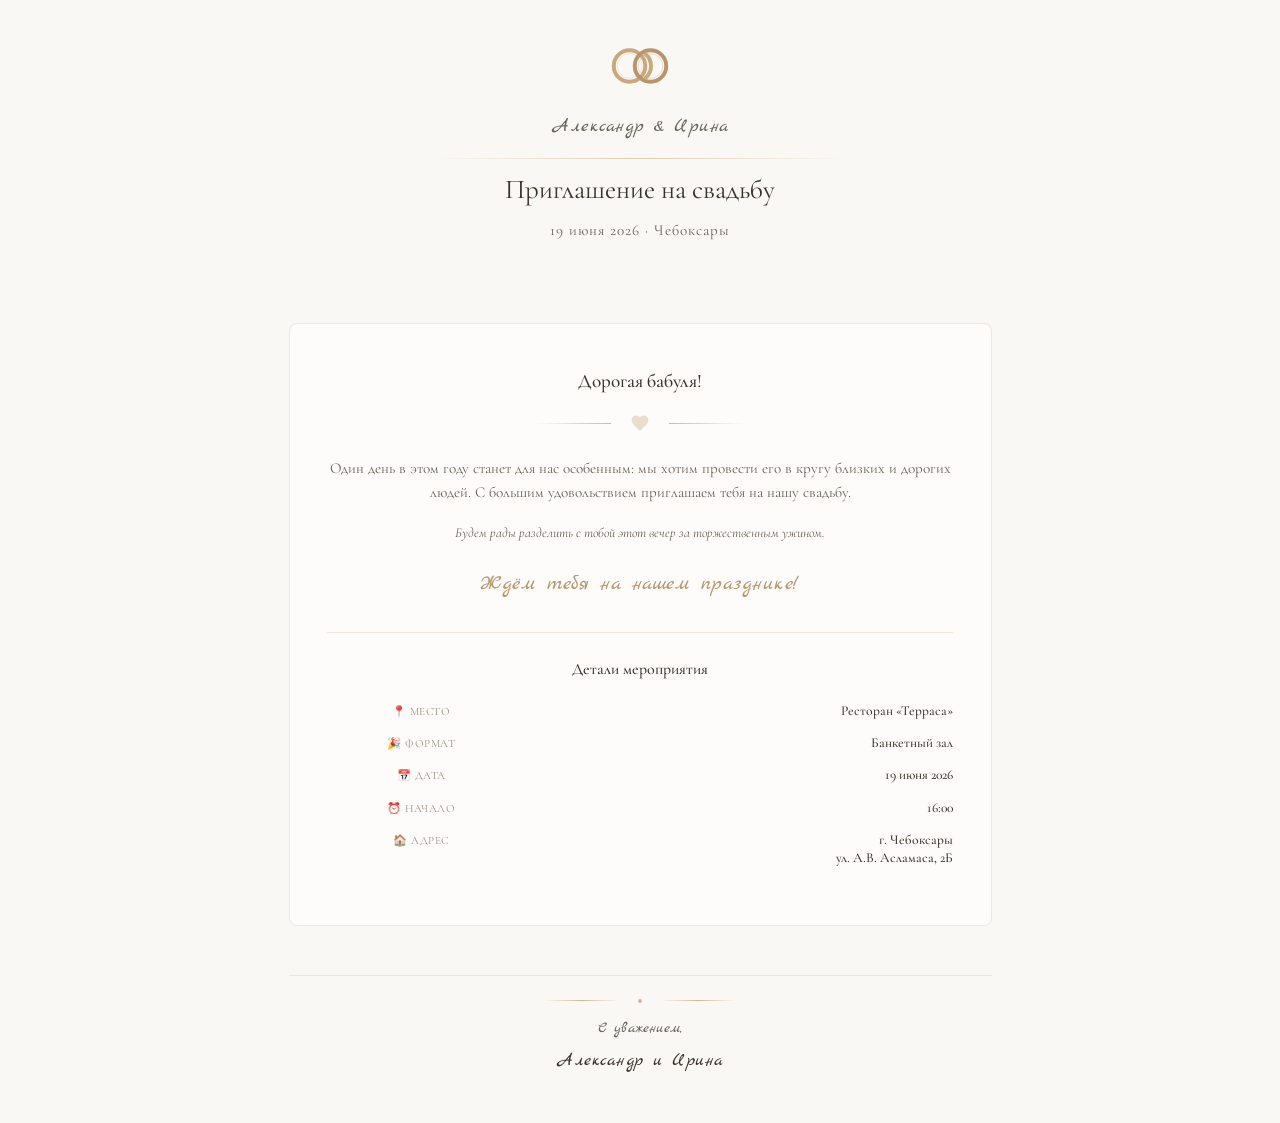
<file: invitation-print-babula.html>
<!DOCTYPE html>
<html lang="ru">
<head>
  <meta charset="UTF-8">
  <meta name="viewport" content="width=device-width, initial-scale=1.0">
  <meta name="description" content="Свадебное приглашение для печати — Александр и Ирина, 19 июня 2026">
  <title>Приглашение на свадьбу — Александр & Ирина</title>
  <link rel="icon" href="data:image/svg+xml,<svg xmlns='http://www.w3.org/2000/svg' viewBox='0 0 100 100'><text y='.9em' font-size='90'>💍</text></svg>">
  <style>
    @import url('https://fonts.googleapis.com/css2?family=Cormorant+Garamond:ital,wght@0,300;0,400;0,500;0,600;0,700;1,300;1,400;1,500&family=Marck+Script&display=swap');

    /* ===== PRINT STYLES ===== */
    * {
      margin: 0;
      padding: 0;
      box-sizing: border-box;
    }

    :root {
      --color-bg: #faf8f5;
      --color-text: #3a322a;
      --color-text-muted: #6b6158;
      --color-text-light: #9a8e82;
      --color-gold: #b8956a;
      --color-gold-light: #d4b896;
      --font-main: 'Cormorant Garamond', 'Georgia', serif;
      --font-script: 'Marck Script', cursive;
    }

    html {
      font-size: 16px;
      -webkit-font-smoothing: antialiased;
      -moz-osx-font-smoothing: grayscale;
    }

    body {
      font-family: var(--font-main);
      background-color: var(--color-bg);
      color: var(--color-text);
      line-height: 1.7;
      padding: 0;
      margin: 0;
    }

    /* ===== A4 PAGE SIZE ===== */
    @page {
      size: A4;
      margin: 0;
      padding: 0;
    }

    .page {
      width: 21cm;
      height: 29.7cm;
      margin: 0 auto;
      padding: 1.2cm;
      background: var(--color-bg);
      display: flex;
      flex-direction: column;
      justify-content: space-between;
      page-break-after: always;
      box-sizing: border-box;
    }

    .page-header {
      text-align: center;
      margin-bottom: 0.8cm;
    }

    .rings-svg {
      width: 70px;
      height: 42px;
      margin: 0 auto 0.6cm;
      display: block;
    }

    .page-names {
      font-family: var(--font-script);
      font-size: 1.2rem;
      color: var(--color-text-muted);
      margin-bottom: 0.4cm;
      letter-spacing: 0.5px;
    }

    .page-line {
      height: 1px;
      background: linear-gradient(to right, transparent, var(--color-gold-light), transparent);
      margin: 0.4cm auto 0.4cm;
      width: 60%;
      opacity: 0.7;
    }

    .page-title {
      font-family: var(--font-main);
      font-size: 1.7rem;
      font-weight: 400;
      color: var(--color-text);
      margin-bottom: 0.3cm;
      line-height: 1.2;
    }

    .page-subtitle {
      font-family: var(--font-main);
      font-size: 0.95rem;
      color: var(--color-text-muted);
      letter-spacing: 1px;
    }

    .page-content {
      flex: 1;
      display: flex;
      flex-direction: column;
      justify-content: center;
    }

    .invitation-card {
      background: rgba(255, 255, 255, 0.5);
      border: 1px solid rgba(184, 149, 106, 0.2);
      border-radius: 8px;
      padding: 1.2cm 1cm;
      text-align: center;
    }

    .greeting {
      font-family: var(--font-main);
      font-size: 1.2rem;
      font-weight: 500;
      color: var(--color-text);
      margin-bottom: 0.5cm;
      line-height: 1.3;
    }

    .invitation-divider {
      display: flex;
      align-items: center;
      justify-content: center;
      gap: 0.5cm;
      margin-bottom: 0.6cm;
    }

    .invitation-divider span {
      width: 2cm;
      height: 1px;
      background: linear-gradient(to right, transparent, var(--color-gold-light));
    }

    .invitation-divider span:last-child {
      background: linear-gradient(to left, transparent, var(--color-gold-light));
    }

    .heart-icon {
      width: 1rem;
      height: 1rem;
      opacity: 0.3;
    }

    .invitation-text {
      font-family: var(--font-main);
      font-size: 0.95rem;
      font-weight: 400;
      line-height: 1.6;
      color: var(--color-text-muted);
      margin-bottom: 0.5cm;
    }

    .invitation-secondary {
      font-family: var(--font-main);
      font-size: 0.85rem;
      color: var(--color-text-muted);
      margin-bottom: 0.6cm;
      font-style: italic;
      line-height: 1.5;
    }

    .invitation-script {
      font-family: var(--font-script);
      font-size: 1.3rem;
      color: var(--color-gold);
      margin-bottom: 0.6cm;
      letter-spacing: 0.5px;
    }

    .details-section {
      margin-top: 0.8cm;
      padding-top: 0.6cm;
      border-top: 1px solid rgba(184, 149, 106, 0.2);
    }

    .details-title {
      font-family: var(--font-main);
      font-size: 1rem;
      font-weight: 500;
      color: var(--color-text);
      margin-bottom: 0.5cm;
      text-align: center;
    }

    .detail-row {
      display: flex;
      justify-content: space-between;
      align-items: flex-start;
      margin-bottom: 0.35cm;
      font-size: 0.85rem;
    }

    .detail-label {
      font-family: var(--font-main);
      font-size: 0.7rem;
      letter-spacing: 0.5px;
      text-transform: uppercase;
      color: var(--color-text-light);
      flex: 0 0 30%;
    }

    .detail-value {
      font-family: var(--font-main);
      font-size: 0.85rem;
      font-weight: 500;
      color: var(--color-text);
      text-align: right;
      flex: 1;
      line-height: 1.3;
    }

    .page-footer {
      text-align: center;
      padding-top: 0.6cm;
      border-top: 1px solid rgba(184, 149, 106, 0.2);
    }

    .footer-ornament {
      display: flex;
      align-items: center;
      justify-content: center;
      gap: 0.5cm;
      margin-bottom: 0.35cm;
    }

    .ornament-line {
      width: 2cm;
      height: 1px;
      background: linear-gradient(to right, transparent, var(--color-gold-light), transparent);
    }

    .ornament-dot {
      width: 4px;
      height: 4px;
      border-radius: 50%;
      background: var(--color-gold-light);
    }

    .footer-signature {
      font-family: var(--font-script);
      font-size: 0.95rem;
      color: var(--color-text-muted);
      margin-bottom: 0.15cm;
    }

    .footer-names {
      font-family: var(--font-script);
      font-size: 1.1rem;
      color: var(--color-text);
      letter-spacing: 0.5px;
    }

    /* ===== PRINT-SPECIFIC ===== */
    @media print {
      body {
        margin: 0;
        padding: 0;
      }

      .page {
        page-break-after: always;
        margin: 0;
        box-shadow: none;
      }
    }

    /* ===== RESPONSIVE FOR SCREEN VIEW ===== */
    @media (max-width: 1024px) {
      .page {
        width: 100%;
        max-width: 21cm;
        height: auto;
        margin: 1rem auto;
        padding: 1.5cm;
        box-shadow: 0 2px 8px rgba(0, 0, 0, 0.1);
      }
    }
  </style>
</head>
<body>
  <div class="page">
    <!-- Header with rings and names -->
    <div class="page-header">
      <svg class="rings-svg" viewBox="0 0 80 48" fill="none" xmlns="http://www.w3.org/2000/svg">
        <!-- Left ring -->
        <circle cx="28" cy="24" r="18" stroke="#c9a87c" stroke-width="4.5" fill="none" />
        <circle cx="28" cy="24" r="14" stroke="#e8cfa0" stroke-width="1" fill="none" opacity="0.5" />
        <!-- Right ring (overlaps) -->
        <circle cx="52" cy="24" r="18" stroke="#b8956a" stroke-width="4.5" fill="none" />
        <circle cx="52" cy="24" r="14" stroke="#d4b896" stroke-width="1" fill="none" opacity="0.5" />
        <!-- Overlap mask: redraw left ring arc in front -->
        <path d="M 46.5 10.5 A 18 18 0 0 1 46.5 37.5" stroke="#c9a87c" stroke-width="4.5" fill="none" stroke-linecap="round" />
      </svg>

      <div class="page-names">Александр &amp; Ирина</div>
      <div class="page-line"></div>
      <p class="page-title">Приглашение на свадьбу</p>
      <p class="page-subtitle">19 июня 2026 · Чебоксары</p>
    </div>

    <!-- Main content -->
    <div class="page-content">
      <div class="invitation-card">
        <h2 class="greeting">Дорогая бабуля!</h2>

        <div class="invitation-divider">
          <span></span>
          <svg width="20" height="20" viewBox="0 0 24 24" fill="none">
            <path d="M12 21.35l-1.45-1.32C5.4 15.36 2 12.28 2 8.5 2 5.42 4.42 3 7.5 3c1.74 0 3.41.81 4.5 2.09C13.09 3.81 14.76 3 16.5 3 19.58 3 22 5.42 22 8.5c0 3.78-3.4 6.86-8.55 11.54L12 21.35z" fill="#b8956a" opacity="0.3" />
          </svg>
          <span></span>
        </div>

        <p class="invitation-text">
          Один день в этом году станет для нас особенным: мы хотим провести его в кругу близких и дорогих людей. С большим удовольствием приглашаем тебя на нашу свадьбу.
        </p>

        <p class="invitation-secondary">
          Будем рады разделить с тобой этот вечер за торжественным ужином.
        </p>

        <p class="invitation-script">Ждём тебя на нашем празднике!</p>

        <!-- Event Details -->
        <div class="details-section">
          <h3 class="details-title">Детали мероприятия</h3>

          <div class="detail-row">
            <span class="detail-label">📍 Место</span>
            <span class="detail-value">Ресторан «Терраса»</span>
          </div>

          <div class="detail-row">
            <span class="detail-label">🎉 Формат</span>
            <span class="detail-value">Банкетный зал</span>
          </div>

          <div class="detail-row">
            <span class="detail-label">📅 Дата</span>
            <span class="detail-value">19 июня 2026</span>
          </div>

          <div class="detail-row">
            <span class="detail-label">⏰ Начало</span>
            <span class="detail-value">16:00</span>
          </div>

          <div class="detail-row">
            <span class="detail-label">🏠 Адрес</span>
            <span class="detail-value">г. Чебоксары<br>ул. А.В. Асламаса, 2Б</span>
          </div>
        </div>
      </div>
    </div>

    <!-- Footer -->
    <div class="page-footer">
      <div class="footer-ornament">
        <div class="ornament-line"></div>
        <div class="ornament-dot"></div>
        <div class="ornament-line"></div>
      </div>
      <p class="footer-signature">С уважением,</p>
      <p class="footer-names">Александр и Ирина</p>
    </div>
  </div>
</body>
</html>
</file>
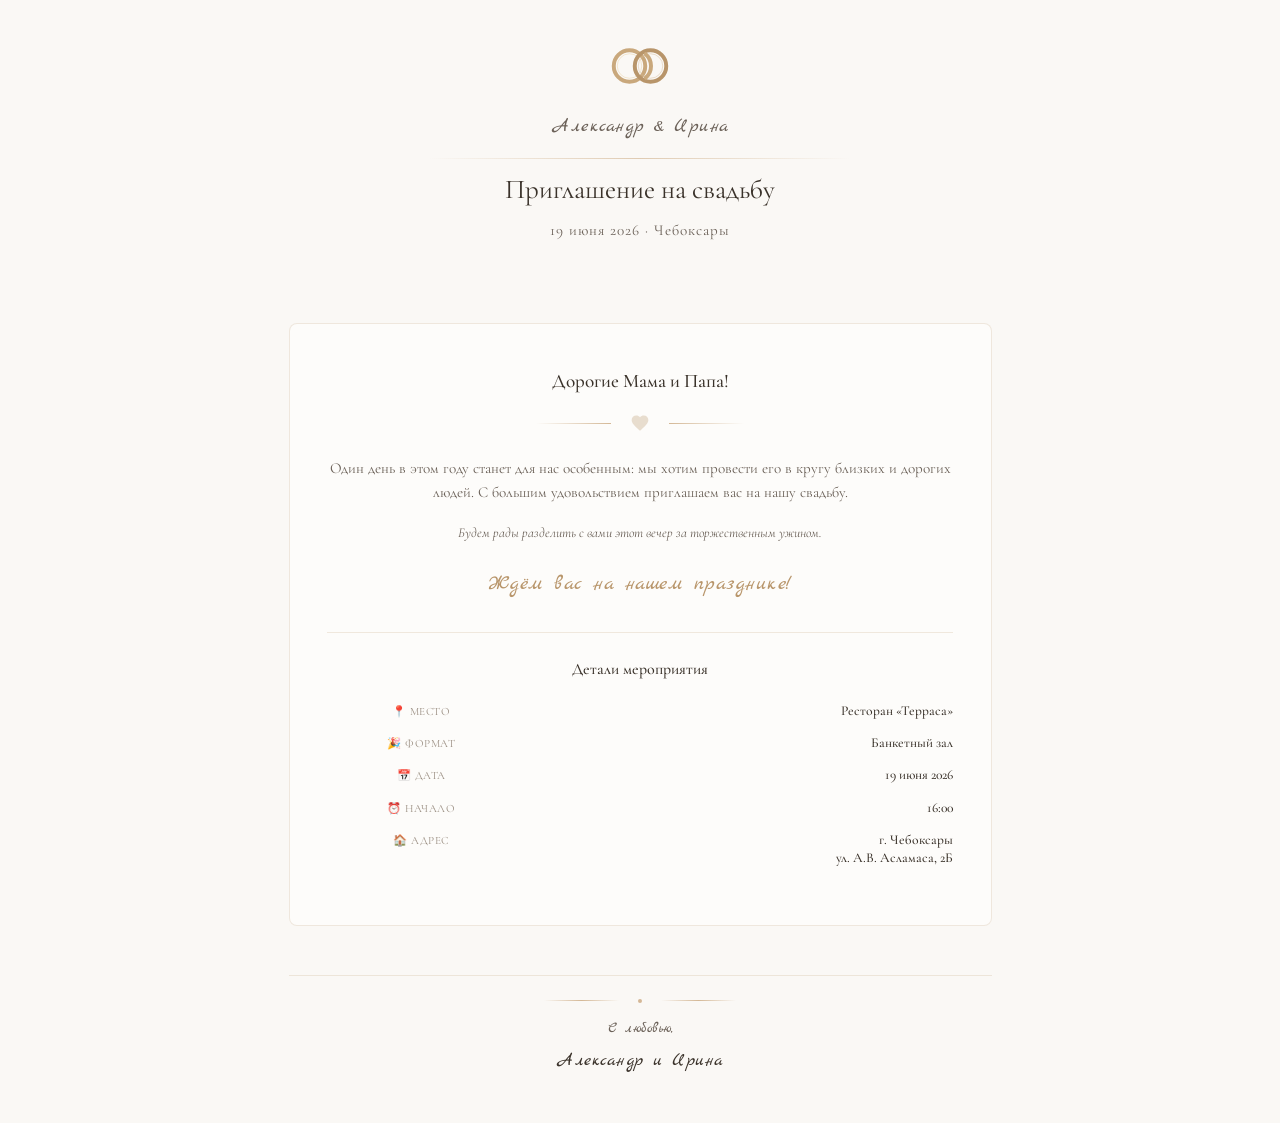
<file: invitation-print-parents.html>
<!DOCTYPE html>
<html lang="ru">
<head>
  <meta charset="UTF-8">
  <meta name="viewport" content="width=device-width, initial-scale=1.0">
  <meta name="description" content="Свадебное приглашение для печати — Александр и Ирина, 19 июня 2026">
  <title>Приглашение на свадьбу — Александр & Ирина</title>
  <link rel="icon" href="data:image/svg+xml,<svg xmlns='http://www.w3.org/2000/svg' viewBox='0 0 100 100'><text y='.9em' font-size='90'>💍</text></svg>">
  <style>
    @import url('https://fonts.googleapis.com/css2?family=Cormorant+Garamond:ital,wght@0,300;0,400;0,500;0,600;0,700;1,300;1,400;1,500&family=Marck+Script&display=swap');

    /* ===== PRINT STYLES ===== */
    * {
      margin: 0;
      padding: 0;
      box-sizing: border-box;
    }

    :root {
      --color-bg: #faf8f5;
      --color-text: #3a322a;
      --color-text-muted: #6b6158;
      --color-text-light: #9a8e82;
      --color-gold: #b8956a;
      --color-gold-light: #d4b896;
      --font-main: 'Cormorant Garamond', 'Georgia', serif;
      --font-script: 'Marck Script', cursive;
    }

    html {
      font-size: 16px;
      -webkit-font-smoothing: antialiased;
      -moz-osx-font-smoothing: grayscale;
    }

    body {
      font-family: var(--font-main);
      background-color: var(--color-bg);
      color: var(--color-text);
      line-height: 1.7;
      padding: 0;
      margin: 0;
    }

    /* ===== A4 PAGE SIZE ===== */
    @page {
      size: A4;
      margin: 0;
      padding: 0;
    }

    .page {
      width: 21cm;
      height: 29.7cm;
      margin: 0 auto;
      padding: 1.2cm;
      background: var(--color-bg);
      display: flex;
      flex-direction: column;
      justify-content: space-between;
      page-break-after: always;
      box-sizing: border-box;
    }

    .page-header {
      text-align: center;
      margin-bottom: 0.8cm;
    }

    .rings-svg {
      width: 70px;
      height: 42px;
      margin: 0 auto 0.6cm;
      display: block;
    }

    .page-names {
      font-family: var(--font-script);
      font-size: 1.2rem;
      color: var(--color-text-muted);
      margin-bottom: 0.4cm;
      letter-spacing: 0.5px;
    }

    .page-line {
      height: 1px;
      background: linear-gradient(to right, transparent, var(--color-gold-light), transparent);
      margin: 0.4cm auto 0.4cm;
      width: 60%;
      opacity: 0.7;
    }

    .page-title {
      font-family: var(--font-main);
      font-size: 1.7rem;
      font-weight: 400;
      color: var(--color-text);
      margin-bottom: 0.3cm;
      line-height: 1.2;
    }

    .page-subtitle {
      font-family: var(--font-main);
      font-size: 0.95rem;
      color: var(--color-text-muted);
      letter-spacing: 1px;
    }

    .page-content {
      flex: 1;
      display: flex;
      flex-direction: column;
      justify-content: center;
    }

    .invitation-card {
      background: rgba(255, 255, 255, 0.5);
      border: 1px solid rgba(184, 149, 106, 0.2);
      border-radius: 8px;
      padding: 1.2cm 1cm;
      text-align: center;
    }

    .greeting {
      font-family: var(--font-main);
      font-size: 1.2rem;
      font-weight: 500;
      color: var(--color-text);
      margin-bottom: 0.5cm;
      line-height: 1.3;
    }

    .invitation-divider {
      display: flex;
      align-items: center;
      justify-content: center;
      gap: 0.5cm;
      margin-bottom: 0.6cm;
    }

    .invitation-divider span {
      width: 2cm;
      height: 1px;
      background: linear-gradient(to right, transparent, var(--color-gold-light));
    }

    .invitation-divider span:last-child {
      background: linear-gradient(to left, transparent, var(--color-gold-light));
    }

    .heart-icon {
      width: 1rem;
      height: 1rem;
      opacity: 0.3;
    }

    .invitation-text {
      font-family: var(--font-main);
      font-size: 0.95rem;
      font-weight: 400;
      line-height: 1.6;
      color: var(--color-text-muted);
      margin-bottom: 0.5cm;
    }

    .invitation-secondary {
      font-family: var(--font-main);
      font-size: 0.85rem;
      color: var(--color-text-muted);
      margin-bottom: 0.6cm;
      font-style: italic;
      line-height: 1.5;
    }

    .invitation-script {
      font-family: var(--font-script);
      font-size: 1.3rem;
      color: var(--color-gold);
      margin-bottom: 0.6cm;
      letter-spacing: 0.5px;
    }

    .details-section {
      margin-top: 0.8cm;
      padding-top: 0.6cm;
      border-top: 1px solid rgba(184, 149, 106, 0.2);
    }

    .details-title {
      font-family: var(--font-main);
      font-size: 1rem;
      font-weight: 500;
      color: var(--color-text);
      margin-bottom: 0.5cm;
      text-align: center;
    }

    .detail-row {
      display: flex;
      justify-content: space-between;
      align-items: flex-start;
      margin-bottom: 0.35cm;
      font-size: 0.85rem;
    }

    .detail-label {
      font-family: var(--font-main);
      font-size: 0.7rem;
      letter-spacing: 0.5px;
      text-transform: uppercase;
      color: var(--color-text-light);
      flex: 0 0 30%;
    }

    .detail-value {
      font-family: var(--font-main);
      font-size: 0.85rem;
      font-weight: 500;
      color: var(--color-text);
      text-align: right;
      flex: 1;
      line-height: 1.3;
    }

    .page-footer {
      text-align: center;
      padding-top: 0.6cm;
      border-top: 1px solid rgba(184, 149, 106, 0.2);
    }

    .footer-ornament {
      display: flex;
      align-items: center;
      justify-content: center;
      gap: 0.5cm;
      margin-bottom: 0.35cm;
    }

    .ornament-line {
      width: 2cm;
      height: 1px;
      background: linear-gradient(to right, transparent, var(--color-gold-light), transparent);
    }

    .ornament-dot {
      width: 4px;
      height: 4px;
      border-radius: 50%;
      background: var(--color-gold-light);
    }

    .footer-signature {
      font-family: var(--font-script);
      font-size: 0.95rem;
      color: var(--color-text-muted);
      margin-bottom: 0.15cm;
    }

    .footer-names {
      font-family: var(--font-script);
      font-size: 1.1rem;
      color: var(--color-text);
      letter-spacing: 0.5px;
    }

    /* ===== PRINT-SPECIFIC ===== */
    @media print {
      body {
        margin: 0;
        padding: 0;
      }

      .page {
        page-break-after: always;
        margin: 0;
        box-shadow: none;
      }
    }

    /* ===== RESPONSIVE FOR SCREEN VIEW ===== */
    @media (max-width: 1024px) {
      .page {
        width: 100%;
        max-width: 21cm;
        height: auto;
        margin: 1rem auto;
        padding: 1.5cm;
        box-shadow: 0 2px 8px rgba(0, 0, 0, 0.1);
      }
    }
  </style>
</head>
<body>
  <div class="page">
    <!-- Header with rings and names -->
    <div class="page-header">
      <svg class="rings-svg" viewBox="0 0 80 48" fill="none" xmlns="http://www.w3.org/2000/svg">
        <!-- Left ring -->
        <circle cx="28" cy="24" r="18" stroke="#c9a87c" stroke-width="4.5" fill="none" />
        <circle cx="28" cy="24" r="14" stroke="#e8cfa0" stroke-width="1" fill="none" opacity="0.5" />
        <!-- Right ring (overlaps) -->
        <circle cx="52" cy="24" r="18" stroke="#b8956a" stroke-width="4.5" fill="none" />
        <circle cx="52" cy="24" r="14" stroke="#d4b896" stroke-width="1" fill="none" opacity="0.5" />
        <!-- Overlap mask: redraw left ring arc in front -->
        <path d="M 46.5 10.5 A 18 18 0 0 1 46.5 37.5" stroke="#c9a87c" stroke-width="4.5" fill="none" stroke-linecap="round" />
      </svg>

      <div class="page-names">Александр &amp; Ирина</div>
      <div class="page-line"></div>
      <p class="page-title">Приглашение на свадьбу</p>
      <p class="page-subtitle">19 июня 2026 · Чебоксары</p>
    </div>

    <!-- Main content -->
    <div class="page-content">
      <div class="invitation-card">
        <h2 class="greeting">Дорогие Мама и Папа!</h2>

        <div class="invitation-divider">
          <span></span>
          <svg width="20" height="20" viewBox="0 0 24 24" fill="none">
            <path d="M12 21.35l-1.45-1.32C5.4 15.36 2 12.28 2 8.5 2 5.42 4.42 3 7.5 3c1.74 0 3.41.81 4.5 2.09C13.09 3.81 14.76 3 16.5 3 19.58 3 22 5.42 22 8.5c0 3.78-3.4 6.86-8.55 11.54L12 21.35z" fill="#b8956a" opacity="0.3" />
          </svg>
          <span></span>
        </div>

        <p class="invitation-text">
          Один день в этом году станет для нас особенным: мы хотим провести его в кругу близких и дорогих людей. С большим удовольствием приглашаем вас на нашу свадьбу.
        </p>

        <p class="invitation-secondary">
          Будем рады разделить с вами этот вечер за торжественным ужином.
        </p>

        <p class="invitation-script">Ждём вас на нашем празднике!</p>

        <!-- Event Details -->
        <div class="details-section">
          <h3 class="details-title">Детали мероприятия</h3>

          <div class="detail-row">
            <span class="detail-label">📍 Место</span>
            <span class="detail-value">Ресторан «Терраса»</span>
          </div>

          <div class="detail-row">
            <span class="detail-label">🎉 Формат</span>
            <span class="detail-value">Банкетный зал</span>
          </div>

          <div class="detail-row">
            <span class="detail-label">📅 Дата</span>
            <span class="detail-value">19 июня 2026</span>
          </div>

          <div class="detail-row">
            <span class="detail-label">⏰ Начало</span>
            <span class="detail-value">16:00</span>
          </div>

          <div class="detail-row">
            <span class="detail-label">🏠 Адрес</span>
            <span class="detail-value">г. Чебоксары<br>ул. А.В. Асламаса, 2Б</span>
          </div>
        </div>
      </div>
    </div>

    <!-- Footer -->
    <div class="page-footer">
      <div class="footer-ornament">
        <div class="ornament-line"></div>
        <div class="ornament-dot"></div>
        <div class="ornament-line"></div>
      </div>
      <p class="footer-signature">С любовью,</p>
      <p class="footer-names">Александр и Ирина</p>
    </div>
  </div>
</body>
</html>
</file>
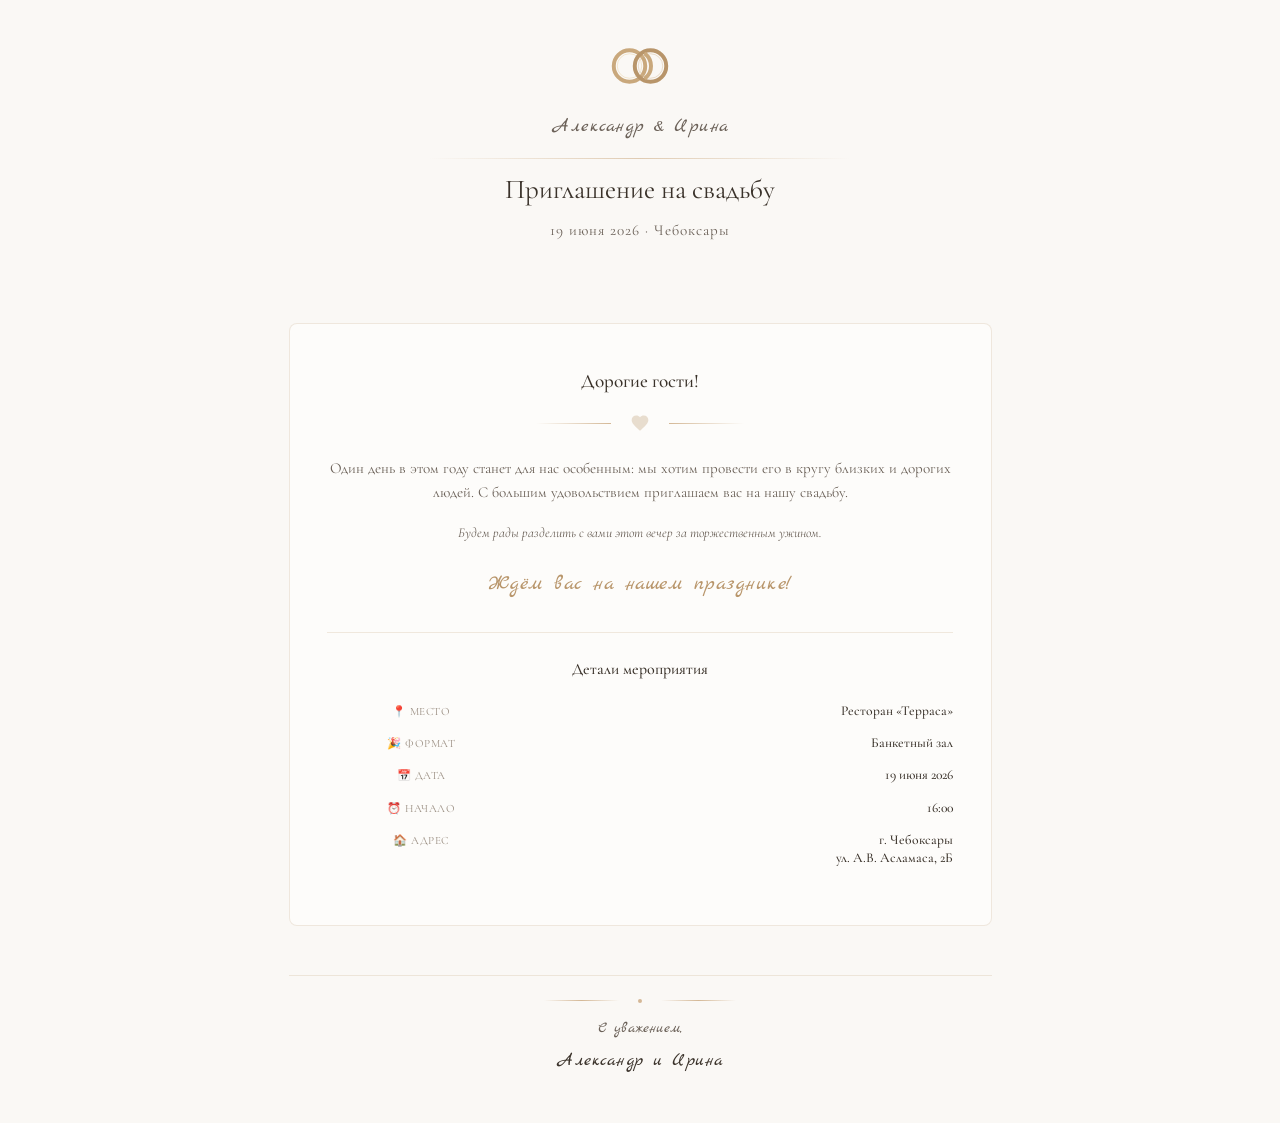
<file: invitation-print.html>
<!DOCTYPE html>
<html lang="ru">
<head>
  <meta charset="UTF-8">
  <meta name="viewport" content="width=device-width, initial-scale=1.0">
  <meta name="description" content="Свадебное приглашение для печати — Александр и Ирина, 19 июня 2026">
  <title>Приглашение на свадьбу — Александр & Ирина</title>
  <link rel="icon" href="data:image/svg+xml,<svg xmlns='http://www.w3.org/2000/svg' viewBox='0 0 100 100'><text y='.9em' font-size='90'>💍</text></svg>">
  <style>
    @import url('https://fonts.googleapis.com/css2?family=Cormorant+Garamond:ital,wght@0,300;0,400;0,500;0,600;0,700;1,300;1,400;1,500&family=Marck+Script&display=swap');

    /* ===== PRINT STYLES ===== */
    * {
      margin: 0;
      padding: 0;
      box-sizing: border-box;
    }

    :root {
      --color-bg: #faf8f5;
      --color-text: #3a322a;
      --color-text-muted: #6b6158;
      --color-text-light: #9a8e82;
      --color-gold: #b8956a;
      --color-gold-light: #d4b896;
      --font-main: 'Cormorant Garamond', 'Georgia', serif;
      --font-script: 'Marck Script', cursive;
    }

    html {
      font-size: 16px;
      -webkit-font-smoothing: antialiased;
      -moz-osx-font-smoothing: grayscale;
    }

    body {
      font-family: var(--font-main);
      background-color: var(--color-bg);
      color: var(--color-text);
      line-height: 1.7;
      padding: 0;
      margin: 0;
    }

    /* ===== A4 PAGE SIZE ===== */
    @page {
      size: A4;
      margin: 0;
      padding: 0;
    }

    .page {
      width: 21cm;
      height: 29.7cm;
      margin: 0 auto;
      padding: 1.2cm;
      background: var(--color-bg);
      display: flex;
      flex-direction: column;
      justify-content: space-between;
      page-break-after: always;
      box-sizing: border-box;
    }

    .page-header {
      text-align: center;
      margin-bottom: 0.8cm;
    }

    .rings-svg {
      width: 70px;
      height: 42px;
      margin: 0 auto 0.6cm;
      display: block;
    }

    .page-names {
      font-family: var(--font-script);
      font-size: 1.2rem;
      color: var(--color-text-muted);
      margin-bottom: 0.4cm;
      letter-spacing: 0.5px;
    }

    .page-line {
      height: 1px;
      background: linear-gradient(to right, transparent, var(--color-gold-light), transparent);
      margin: 0.4cm auto 0.4cm;
      width: 60%;
      opacity: 0.7;
    }

    .page-title {
      font-family: var(--font-main);
      font-size: 1.7rem;
      font-weight: 400;
      color: var(--color-text);
      margin-bottom: 0.3cm;
      line-height: 1.2;
    }

    .page-subtitle {
      font-family: var(--font-main);
      font-size: 0.95rem;
      color: var(--color-text-muted);
      letter-spacing: 1px;
    }

    .page-content {
      flex: 1;
      display: flex;
      flex-direction: column;
      justify-content: center;
    }

    .invitation-card {
      background: rgba(255, 255, 255, 0.5);
      border: 1px solid rgba(184, 149, 106, 0.2);
      border-radius: 8px;
      padding: 1.2cm 1cm;
      text-align: center;
    }

    .greeting {
      font-family: var(--font-main);
      font-size: 1.2rem;
      font-weight: 500;
      color: var(--color-text);
      margin-bottom: 0.5cm;
      line-height: 1.3;
    }

    .invitation-divider {
      display: flex;
      align-items: center;
      justify-content: center;
      gap: 0.5cm;
      margin-bottom: 0.6cm;
    }

    .invitation-divider span {
      width: 2cm;
      height: 1px;
      background: linear-gradient(to right, transparent, var(--color-gold-light));
    }

    .invitation-divider span:last-child {
      background: linear-gradient(to left, transparent, var(--color-gold-light));
    }

    .heart-icon {
      width: 1rem;
      height: 1rem;
      opacity: 0.3;
    }

    .invitation-text {
      font-family: var(--font-main);
      font-size: 0.95rem;
      font-weight: 400;
      line-height: 1.6;
      color: var(--color-text-muted);
      margin-bottom: 0.5cm;
    }

    .invitation-secondary {
      font-family: var(--font-main);
      font-size: 0.85rem;
      color: var(--color-text-muted);
      margin-bottom: 0.6cm;
      font-style: italic;
      line-height: 1.5;
    }

    .invitation-script {
      font-family: var(--font-script);
      font-size: 1.3rem;
      color: var(--color-gold);
      margin-bottom: 0.6cm;
      letter-spacing: 0.5px;
    }

    .details-section {
      margin-top: 0.8cm;
      padding-top: 0.6cm;
      border-top: 1px solid rgba(184, 149, 106, 0.2);
    }

    .details-title {
      font-family: var(--font-main);
      font-size: 1rem;
      font-weight: 500;
      color: var(--color-text);
      margin-bottom: 0.5cm;
      text-align: center;
    }

    .detail-row {
      display: flex;
      justify-content: space-between;
      align-items: flex-start;
      margin-bottom: 0.35cm;
      font-size: 0.85rem;
    }

    .detail-label {
      font-family: var(--font-main);
      font-size: 0.7rem;
      letter-spacing: 0.5px;
      text-transform: uppercase;
      color: var(--color-text-light);
      flex: 0 0 30%;
    }

    .detail-value {
      font-family: var(--font-main);
      font-size: 0.85rem;
      font-weight: 500;
      color: var(--color-text);
      text-align: right;
      flex: 1;
      line-height: 1.3;
    }

    .page-footer {
      text-align: center;
      padding-top: 0.6cm;
      border-top: 1px solid rgba(184, 149, 106, 0.2);
    }

    .footer-ornament {
      display: flex;
      align-items: center;
      justify-content: center;
      gap: 0.5cm;
      margin-bottom: 0.35cm;
    }

    .ornament-line {
      width: 2cm;
      height: 1px;
      background: linear-gradient(to right, transparent, var(--color-gold-light), transparent);
    }

    .ornament-dot {
      width: 4px;
      height: 4px;
      border-radius: 50%;
      background: var(--color-gold-light);
    }

    .footer-signature {
      font-family: var(--font-script);
      font-size: 0.95rem;
      color: var(--color-text-muted);
      margin-bottom: 0.15cm;
    }

    .footer-names {
      font-family: var(--font-script);
      font-size: 1.1rem;
      color: var(--color-text);
      letter-spacing: 0.5px;
    }

    /* ===== PRINT-SPECIFIC ===== */
    @media print {
      body {
        margin: 0;
        padding: 0;
      }

      .page {
        page-break-after: always;
        margin: 0;
        box-shadow: none;
      }
    }

    /* ===== RESPONSIVE FOR SCREEN VIEW ===== */
    @media (max-width: 1024px) {
      .page {
        width: 100%;
        max-width: 21cm;
        height: auto;
        margin: 1rem auto;
        padding: 1.5cm;
        box-shadow: 0 2px 8px rgba(0, 0, 0, 0.1);
      }
    }
  </style>
</head>
<body>
  <div class="page">
    <!-- Header with rings and names -->
    <div class="page-header">
      <svg class="rings-svg" viewBox="0 0 80 48" fill="none" xmlns="http://www.w3.org/2000/svg">
        <!-- Left ring -->
        <circle cx="28" cy="24" r="18" stroke="#c9a87c" stroke-width="4.5" fill="none" />
        <circle cx="28" cy="24" r="14" stroke="#e8cfa0" stroke-width="1" fill="none" opacity="0.5" />
        <!-- Right ring (overlaps) -->
        <circle cx="52" cy="24" r="18" stroke="#b8956a" stroke-width="4.5" fill="none" />
        <circle cx="52" cy="24" r="14" stroke="#d4b896" stroke-width="1" fill="none" opacity="0.5" />
        <!-- Overlap mask: redraw left ring arc in front -->
        <path d="M 46.5 10.5 A 18 18 0 0 1 46.5 37.5" stroke="#c9a87c" stroke-width="4.5" fill="none" stroke-linecap="round" />
      </svg>

      <div class="page-names">Александр &amp; Ирина</div>
      <div class="page-line"></div>
      <p class="page-title">Приглашение на свадьбу</p>
      <p class="page-subtitle">19 июня 2026 · Чебоксары</p>
    </div>

    <!-- Main content -->
    <div class="page-content">
      <div class="invitation-card">
        <h2 class="greeting">Дорогие гости!</h2>

        <div class="invitation-divider">
          <span></span>
          <svg width="20" height="20" viewBox="0 0 24 24" fill="none">
            <path d="M12 21.35l-1.45-1.32C5.4 15.36 2 12.28 2 8.5 2 5.42 4.42 3 7.5 3c1.74 0 3.41.81 4.5 2.09C13.09 3.81 14.76 3 16.5 3 19.58 3 22 5.42 22 8.5c0 3.78-3.4 6.86-8.55 11.54L12 21.35z" fill="#b8956a" opacity="0.3" />
          </svg>
          <span></span>
        </div>

        <p class="invitation-text">
          Один день в этом году станет для нас особенным: мы хотим провести его в кругу близких и дорогих людей. С большим удовольствием приглашаем вас на нашу свадьбу.
        </p>

        <p class="invitation-secondary">
          Будем рады разделить с вами этот вечер за торжественным ужином.
        </p>

        <p class="invitation-script">Ждём вас на нашем празднике!</p>

        <!-- Event Details -->
        <div class="details-section">
          <h3 class="details-title">Детали мероприятия</h3>

          <div class="detail-row">
            <span class="detail-label">📍 Место</span>
            <span class="detail-value">Ресторан «Терраса»</span>
          </div>

          <div class="detail-row">
            <span class="detail-label">🎉 Формат</span>
            <span class="detail-value">Банкетный зал</span>
          </div>

          <div class="detail-row">
            <span class="detail-label">📅 Дата</span>
            <span class="detail-value">19 июня 2026</span>
          </div>

          <div class="detail-row">
            <span class="detail-label">⏰ Начало</span>
            <span class="detail-value">16:00</span>
          </div>

          <div class="detail-row">
            <span class="detail-label">🏠 Адрес</span>
            <span class="detail-value">г. Чебоксары<br>ул. А.В. Асламаса, 2Б</span>
          </div>
        </div>
      </div>
    </div>

    <!-- Footer -->
    <div class="page-footer">
      <div class="footer-ornament">
        <div class="ornament-line"></div>
        <div class="ornament-dot"></div>
        <div class="ornament-line"></div>
      </div>
      <p class="footer-signature">С уважением,</p>
      <p class="footer-names">Александр и Ирина</p>
    </div>
  </div>
</body>
</html>
</file>
